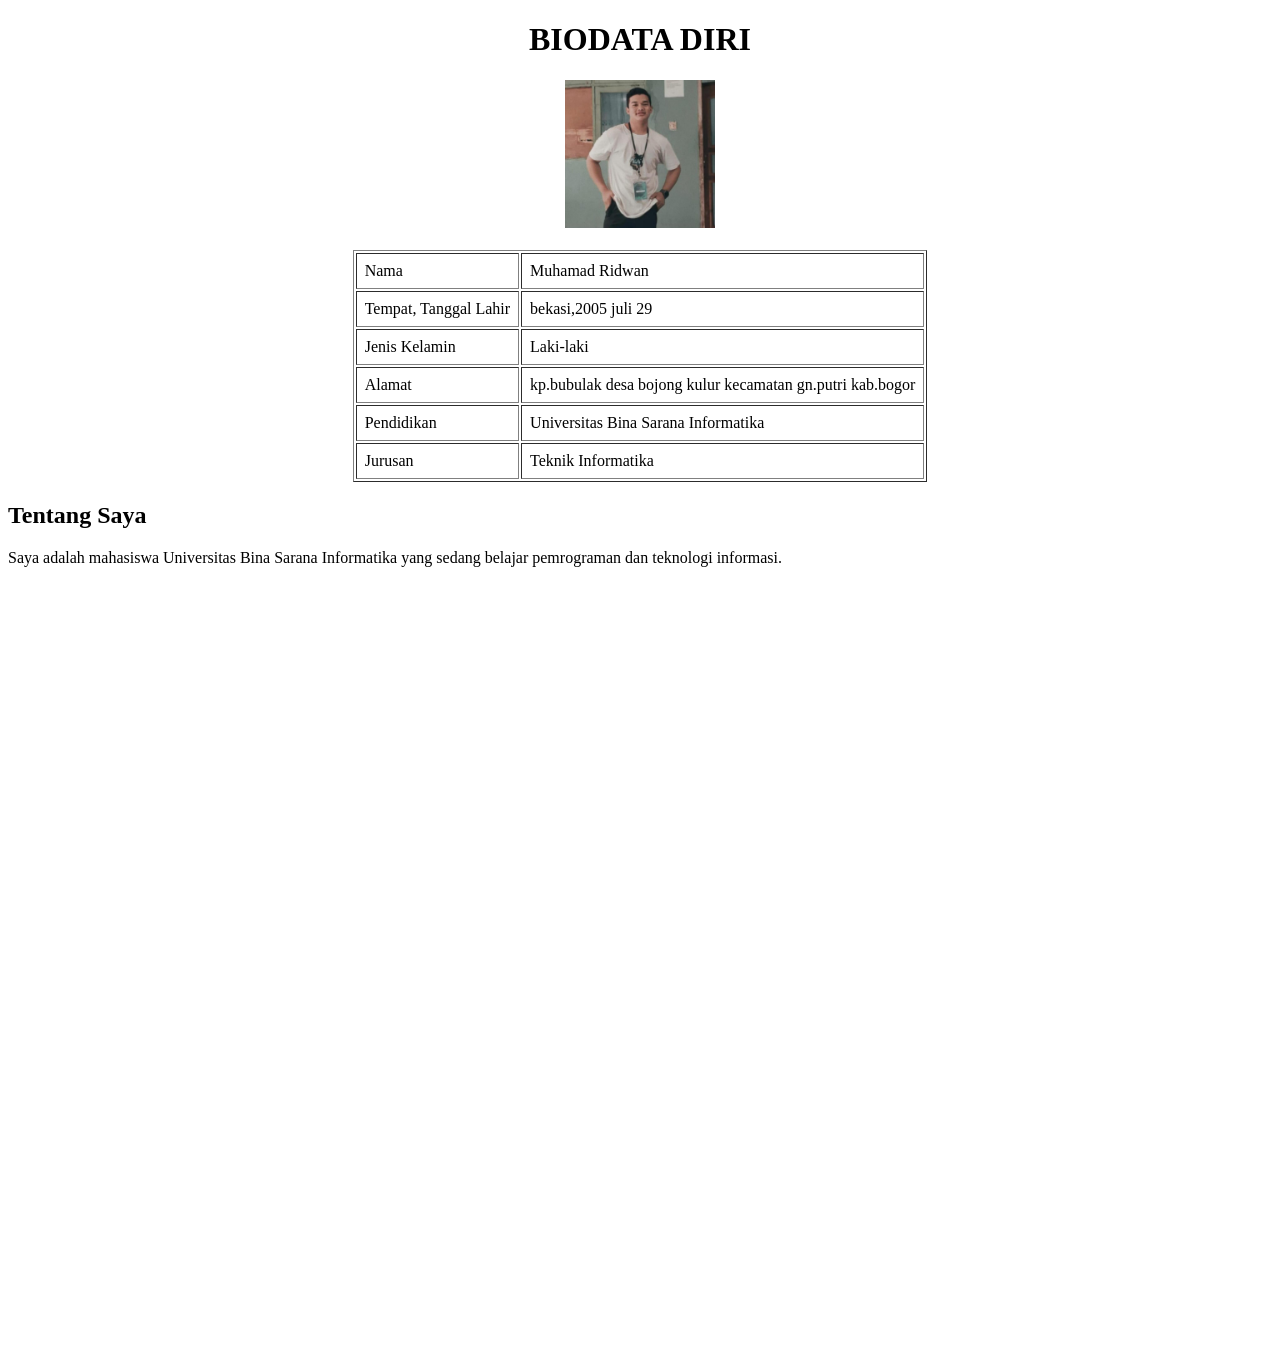
<file: New folder/biodata diri.html>
<!DOCTYPE html>
<html lang="en">
<head>
    <meta charset="UTF-8">
    <meta name="viewport" content="width=device-width, initial-scale=1.0">
    <title>BIODATA saya</title>
<h1 align="center">BIODATA DIRI</h1>

<center>
<img src="foto jnp (2).jpeg" width="150">
</center>

<br>

<table border="1" align="center" cellpadding="8">
<tr>
<td>Nama</td>
<td>Muhamad Ridwan</td>
</tr>

<tr>
<td>Tempat, Tanggal Lahir</td>
<td>bekasi,2005 juli 29</td>
</tr>

<tr>
<td>Jenis Kelamin</td>
<td>Laki-laki</td>
</tr>

<tr>
<td>Alamat</td>
<td>kp.bubulak desa bojong kulur kecamatan gn.putri kab.bogor</td>
</tr>

<tr>
<td>Pendidikan</td>
<td>Universitas Bina Sarana Informatika</td>
</tr>

<tr>
<td>Jurusan</td>
<td>Teknik Informatika</td>
</tr>
</table>

<h2>Tentang Saya</h2>

<p>
Saya adalah mahasiswa Universitas Bina Sarana Informatika
yang sedang belajar pemrograman dan teknologi informasi.
</p>

<iframe src="https://www.google.com/maps/embed?pb=!1m18!1m12!1m3!1d3965.6187335595364!2d106.96306567481699!3d-6.313712493675614!2m3!1f0!2f0!3f0!3m2!1i1024!2i768!4f13.1!3m3!1m2!1s0x2e69925b5a06da23%3A0x2258f4a9679c0643!2sMXP8%2BG76%2C%20Bojong%20Kulur%2C%20Kec.%20Gn.%20Putri%2C%20Kabupaten%20Bogor%2C%20Jawa%20Barat!5e0!3m2!1sid!2sid!4v1776589262010!5m2!1sid!2sid" width="600" height="450" style="border:0;" allowfullscreen="" loading="lazy" referrerpolicy="no-referrer-when-downgrade"></iframe> <br>
<iframe width="560" height="315" src="https://www.youtube.com/embed/42vETYDwUw8?si=WiliFfEKTGNjzY3J" title="YouTube video player" frameborder="0" allow="accelerometer; autoplay; clipboard-write; encrypted-media; gyroscope; picture-in-picture; web-share" referrerpolicy="strict-origin-when-cross-origin" allowfullscreen></iframe> <br>
<audio src=""></audio>
</body>
</html>
</head>
<body>
    
</body>
</html>
</file>
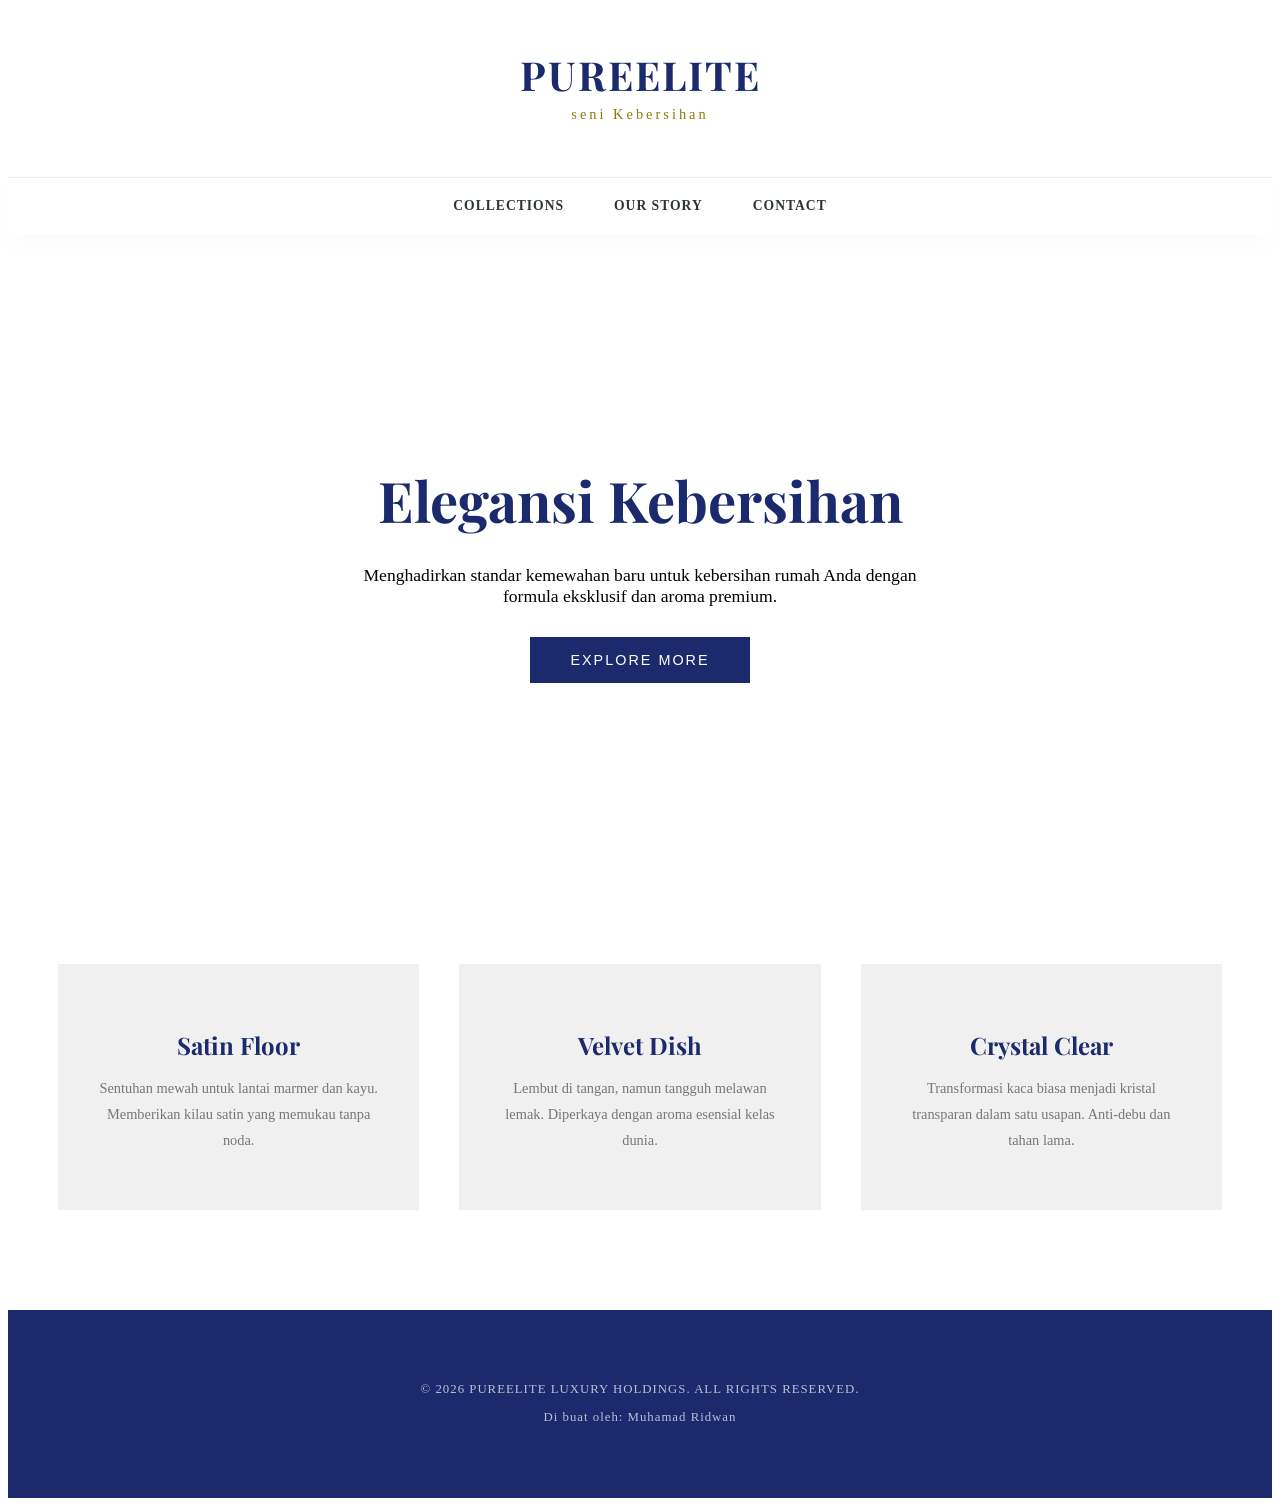
<file: New folder/landing page.htm>
<!DOCTYPE html>
<html lang="id">
<head>
    <meta charset="UTF-8">
    <meta name="viewport" content="width=device-width, initial-scale=1.0">
    <title>PureElite | Premium Cleaning Solution</title>
    <link href="https://fonts.googleapis.com/css2?family=Playfair+Display:wght@700&family=Poppins:wght@300;400;600&display=swap" rel="stylesheet">
    <style>
        :root {
            --primary-color: #1a2a6c; /* Biru Navy Mewah */
            --accent-color: rgb(146, 121, 7); /* Warna Emas Muted */
            --bg-light: #fdfdfd;
            --text-dark: #2d3436;
        }
s
        body {
            font-family: 'Poppins', sans-serif;
            margin: 0;
            padding: 0;
            background-color: var(--bg-light);
            color: var(--text-dark);
            scroll-behavior: smooth;
        }

        /* Header / Logo Section */
        header {
            background-color: white;
            padding: 40px 20px;
            text-align: center;
            border-bottom: 1px solid #eee;
        }

        header h1 {
            font-family: 'Playfair Display', serif;
            font-size: 2.5rem;
            color: var(--primary-color);
            margin: 0;
            letter-spacing: 2px;
            text-transform: uppercase;
        }

        header p {
            font-weight: 300;
            letter-spacing: 3px;
            color: var(--accent-color);
            margin-top: 5px;
            font-size: 0.9rem;
        }

        /* Navigation */
        nav {
            display: flex;
            justify-content: center;
            padding: 20px 0;
            background: white;
            position: sticky;
            top: 0;
            z-index: 1000;
            box-shadow: 0 10px 30px rgba(0,0,0,0.02);
        }

        nav a {
            text-decoration: none;
            color: var(--text-dark);
            margin: 0 25px;
            font-size: 0.85rem;
            font-weight: 600;
            text-transform: uppercase;
            letter-spacing: 1px;
            transition: 0.3s;
        }

        nav a:hover {
            color: var(--accent-color);
        }

        /* Hero Section */
        .hero {
            height: 70vh;
            display: flex;
            flex-direction: column;
            justify-content: center;
            align-items: center;
            text-align: center;
            background: linear-gradient(rgba(255,255,255,0.8), rgba(255,255,255,0.8)), 
                        url('https://imogiri.bantulkab.go.id/assets/files/artikel/sedang_1547174068living-room-couch-interior-room-584399-1.jpeg');
            background-size: cover;
            background-position: center;
            padding: 0 20px;
        }

        .hero h2 {
            font-family: 'Playfair Display', serif;
            font-size: 3.5rem;
            margin-bottom: 10px;
            color: var(--primary-color);
        }

        .hero p {
            max-width: 600px;
            font-size: 1.1rem;
            font-weight: 300;
            margin-bottom: 30px;
        }

        .hero button {
            background-color: var(--primary-color);
            color: white;
            border: none;
            padding: 15px 40px;
            font-size: 0.9rem;
            letter-spacing: 2px;
            text-transform: uppercase;
            cursor: pointer;
            transition: 0.4s;
            border-radius: 0; /* Boxy look terlihat lebih eksklusif */
        }

        .hero button:hover {
            background-color: var(--accent-color);
            letter-spacing: 4px;
        }

        /* Features/Products Section */
        .fitur {
            display: flex;
            justify-content: center;
            gap: 40px;
            padding: 100px 50px;
            background-color: white;
        }

        .card {
            background: #f0f0f0;
            padding: 40px;
            width: 300px;
            text-align: center;
            border: 1px solid #f0f0f0;
            transition: 0.5s all ease;
        }

        .card:hover {
            border-color: var(--accent-color);
            transform: translateY(-10px);
            box-shadow: 0 20px 40px rgba(0,0,0,0.05);
        }

        .card h3 {
            font-family: 'Playfair Display', serif;
            font-size: 1.5rem;
            color: var(--primary-color);
            margin-bottom: 15px;
        }

        .card p {
            font-size: 0.9rem;
            color: #777;
            line-height: 1.8;
        }

        /* Footer */
        footer {
            background: var(--primary-color);
            color: white;
            text-align: center;
            padding: 60px 20px;
        }

        footer p {
            font-size: 0.8rem;
            letter-spacing: 1px;
            opacity: 0.7;
        }
    </style>
</head>
<body>

<header>
    <h1>PureElite</h1>
    <p>seni Kebersihan</p>
    <p style="letter-spacing: 1px; font-size: 0.7rem;"></p>
</header>

<nav>
    <a href="#">Collections</a>
    <a href="#">Our Story</a>
    <a href="#">Contact</a>
</nav>

<section class="hero">
    <h2>Elegansi Kebersihan</h2>
    <p>Menghadirkan standar kemewahan baru untuk kebersihan rumah Anda dengan formula eksklusif dan aroma premium.</p>
    <button>Explore More</button>
</section>

<section class="fitur">
    <div class="card">
        <h3>Satin Floor</h3>
        <p>Sentuhan mewah untuk lantai marmer dan kayu. Memberikan kilau satin yang memukau tanpa noda.</p>
    </div>

    <div class="card">
        <h3>Velvet Dish</h3>
        <p>Lembut di tangan, namun tangguh melawan lemak. Diperkaya dengan aroma esensial kelas dunia.</p>
    </div>

    <div class="card">
        <h3>Crystal Clear</h3>
        <p>Transformasi kaca biasa menjadi kristal transparan dalam satu usapan. Anti-debu dan tahan lama.</p>
    </div>
</section>

<footer>
    <p>&copy; 2026 PUREELITE LUXURY HOLDINGS. ALL RIGHTS RESERVED.</p>
    <p>Di buat oleh: Muhamad Ridwan</p>
</footer>

</body>
</html>
</file>
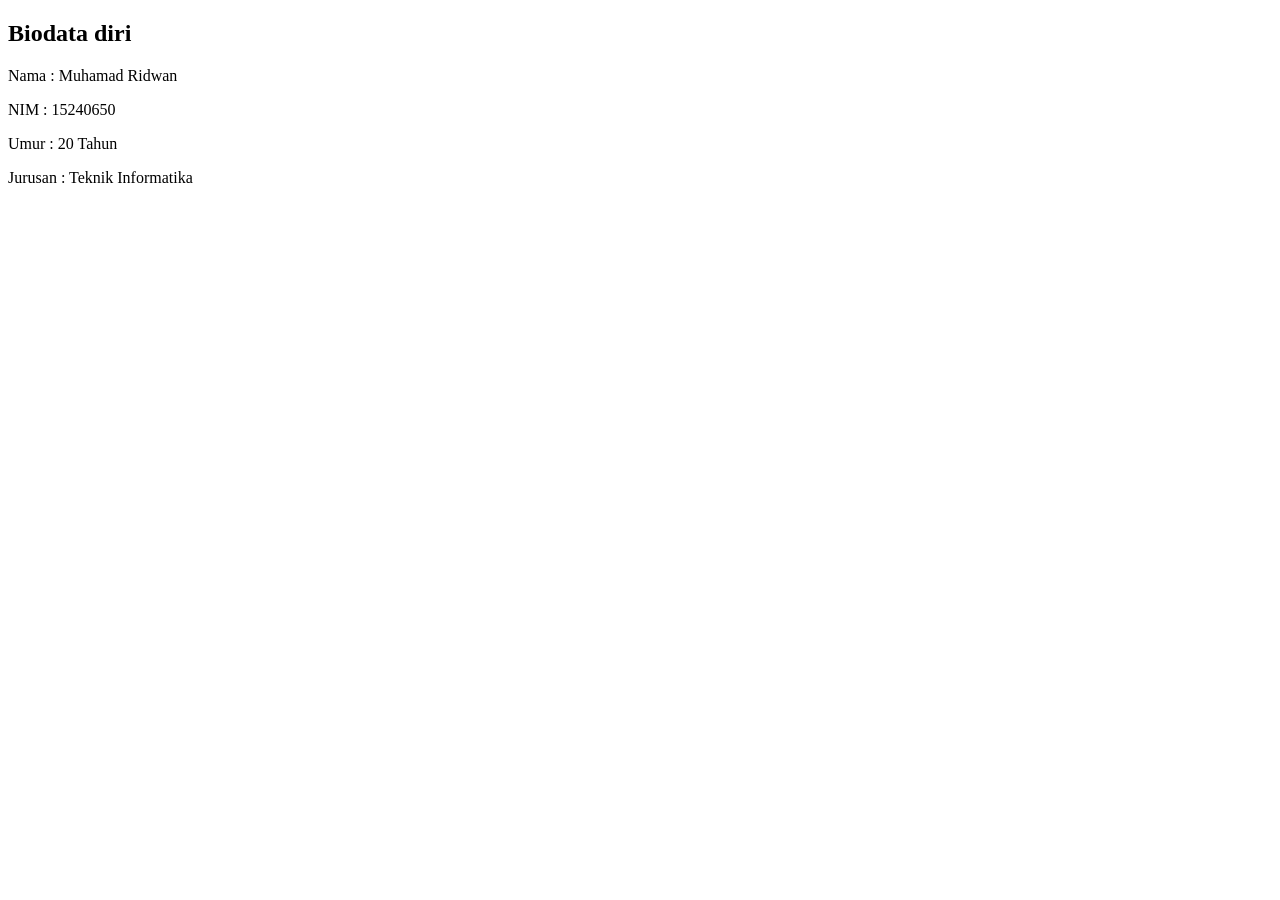
<file: notpad/biodata.html>
<!DOCTYPE html>
<html lang="en">
<head>
<meta charset="UTF-8">
<meta name="viewport" content="width=device-width, initial-scale=1.0">
<title>Biodata diri</title>
</head>

<body>

<h2>Biodata diri</h2>

<p id="nama"></p>
<p id="nim"></p>
<p id="umur"></p>
<p id="jurusan"></p>
<p id="storytelling"></p>

</body>
  <script type="text/javascript" src="script.js"></script>
</html>
</file>
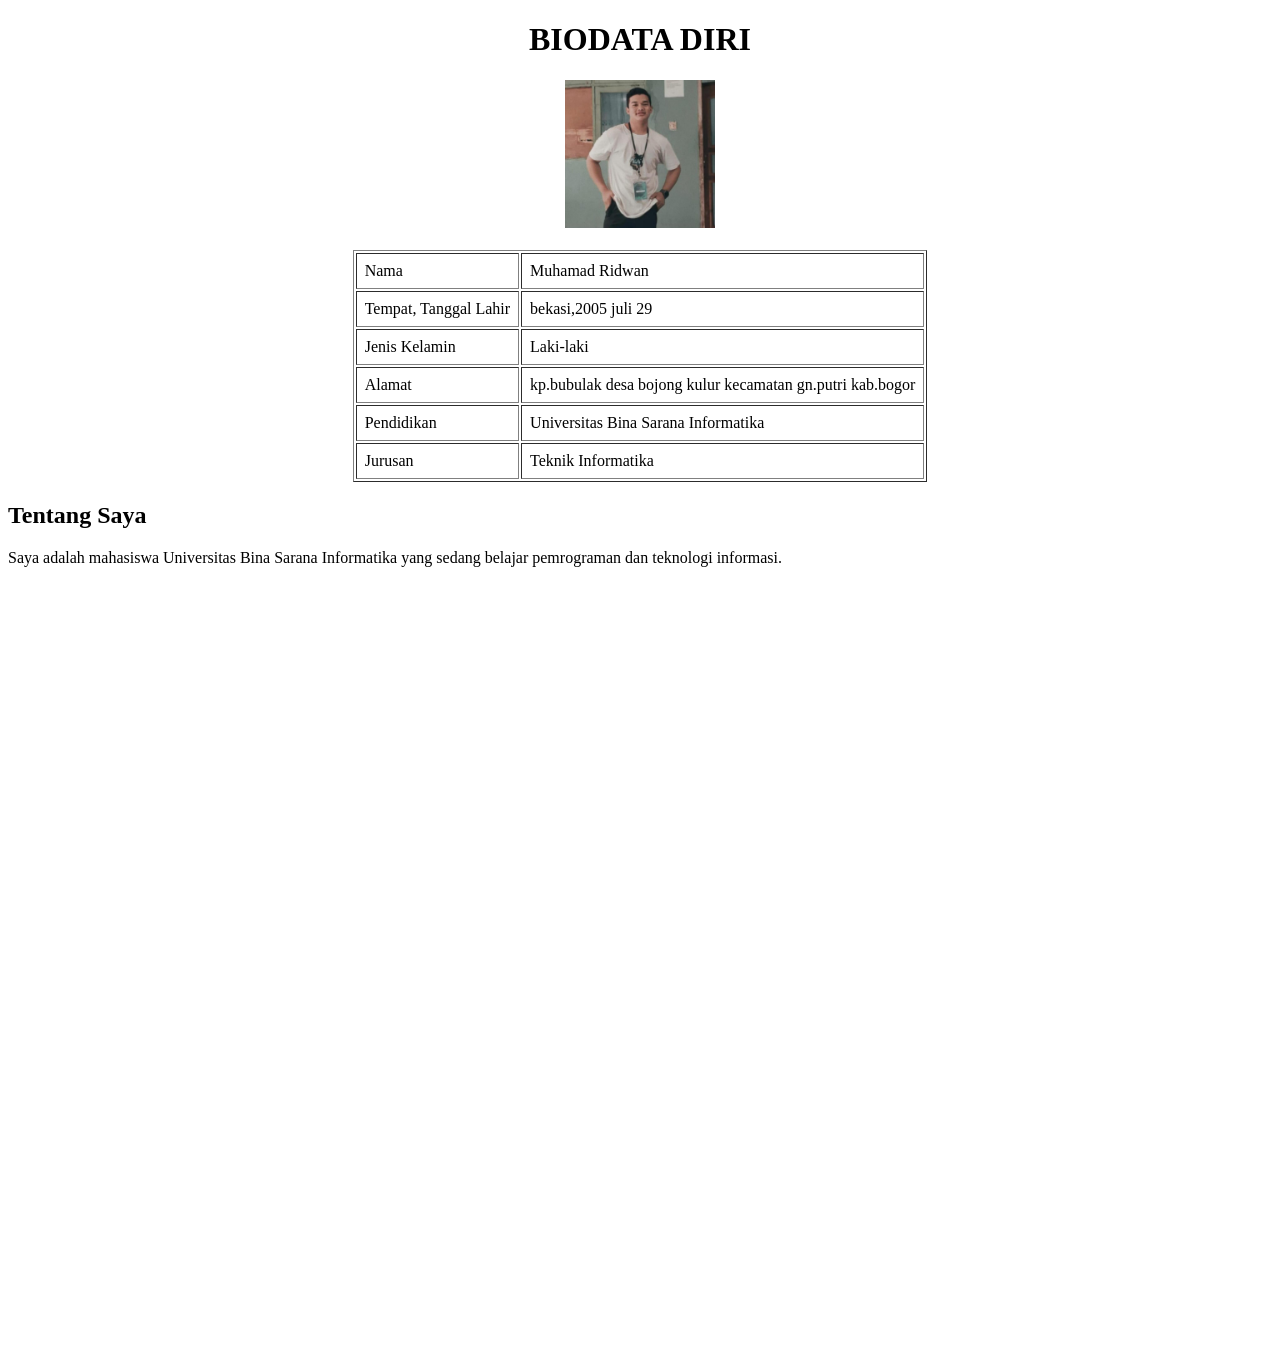
<file: penugasan programan web/biodata.html>
<!DOCTYPE html>
<html lang="en">
<head>
    <meta charset="UTF-8">
    <meta name="viewport" content="width=device-width, initial-scale=1.0">
    <title>BIODATA saya</title>
<h1 align="center">BIODATA DIRI</h1>

<center>
<img src="foto jnp.jpeg" width="150">
</center>

<br>

<table border="1" align="center" cellpadding="8">
<tr>
<td>Nama</td>
<td>Muhamad Ridwan</td>
</tr>

<tr>
<td>Tempat, Tanggal Lahir</td>
<td>bekasi,2005 juli 29</td>
</tr>

<tr>
<td>Jenis Kelamin</td>
<td>Laki-laki</td>
</tr>

<tr>
<td>Alamat</td>
<td>kp.bubulak desa bojong kulur kecamatan gn.putri kab.bogor</td>
</tr>

<tr>
<td>Pendidikan</td>
<td>Universitas Bina Sarana Informatika</td>
</tr>

<tr>
<td>Jurusan</td>
<td>Teknik Informatika</td>
</tr>
</table>

<h2>Tentang Saya</h2>

<p>
Saya adalah mahasiswa Universitas Bina Sarana Informatika
yang sedang belajar pemrograman dan teknologi informasi.
</p>

<iframe src="https://www.google.com/maps/embed?pb=!1m18!1m12!1m3!1d3965.6187335595364!2d106.96306567481699!3d-6.313712493675614!2m3!1f0!2f0!3f0!3m2!1i1024!2i768!4f13.1!3m3!1m2!1s0x2e69925b5a06da23%3A0x2258f4a9679c0643!2sMXP8%2BG76%2C%20Bojong%20Kulur%2C%20Kec.%20Gn.%20Putri%2C%20Kabupaten%20Bogor%2C%20Jawa%20Barat!5e0!3m2!1sid!2sid!4v1776589262010!5m2!1sid!2sid" width="600" height="450" style="border:0;" allowfullscreen="" loading="lazy" referrerpolicy="no-referrer-when-downgrade"></iframe> <br>
<iframe width="560" height="315" src="https://www.youtube.com/embed/42vETYDwUw8?si=WiliFfEKTGNjzY3J" title="YouTube video player" frameborder="0" allow="accelerometer; autoplay; clipboard-write; encrypted-media; gyroscope; picture-in-picture; web-share" referrerpolicy="strict-origin-when-cross-origin" allowfullscreen></iframe> <br>
<audio src=""></audio>
</body>
</html>
</head>
<body>
    
</body>
</html>
</file>
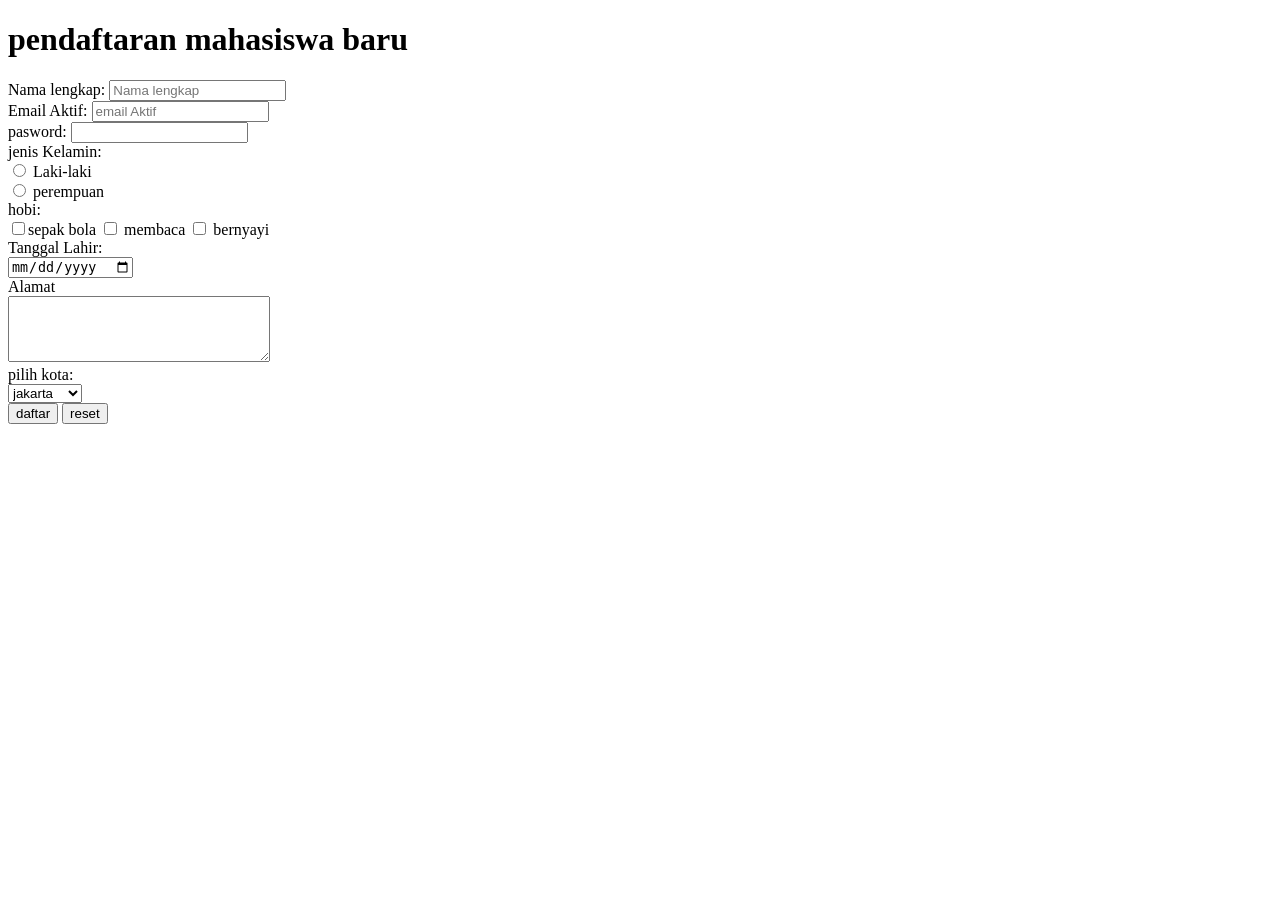
<file: penugasan programan web/formullir mahasiswa baru.html>
<!DOCTYPE html>
<html lang="en">
<head>
    <meta charset="UTF-8">
    <meta name="viewport" content="width=device-width, initial-scale=1.0">
    <title>formulir</title>
</head>
<body><h1>pendaftaran mahasiswa baru</h1>
    <form action="">
        <label for="">Nama lengkap: </label>
        <input type="text" placeholder="Nama lengkap">
        <br>
        <label for="">Email Aktif: </label>
        <input type="text" placeholder="email Aktif">
        <br>
        <label for="">pasword: </label>
        <input type="password" name="" id="">
        <br>

        <label >jenis Kelamin:</label><br>
        <input type="radio" name="jk"> Laki-laki <br>
        <input type="radio"name="jk"> perempuan <br>

        <label >hobi:</label><br>
        <input type="checkbox">sepak bola
        <input type="checkbox"> membaca
        <input type="checkbox"> bernyayi <br>
        
        <label for="">Tanggal Lahir:</label> <br>
        <input type="date" name="" id=""> <br>

        <label for="">Alamat</label> <br>
        <textarea rows="4"cols="30"></textarea> <br>

        <label for="">pilih kota:</label> <br>
        <select>
            <option value="">jakarta</option>
            <option value="">bandung</option>
            <option value="">bogor</option>
            <option value="">bekasi</option>
        </select><br>

        <input type="submit"value="daftar">
        <input type="reset"value="reset">

        

     


    </form>
    
</body>
</html>
</file>
